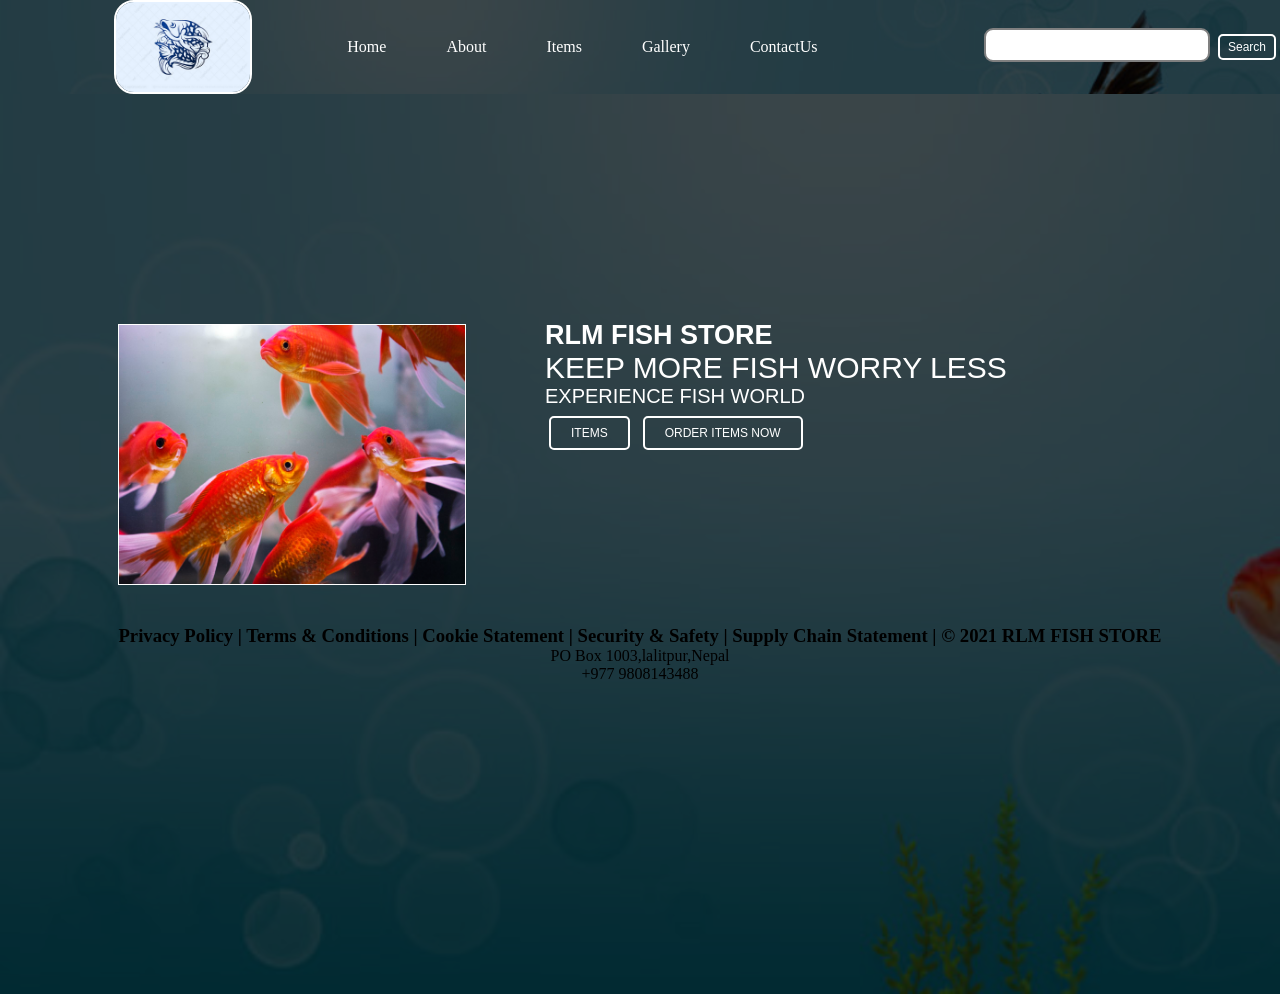
<file: index.html>
<!DOCTYPE html>
<html lang="en">
<head>
    <meta charset="UTF-8">
    <meta name="viewport" content="width=device-width, initial-scale=1.0">
    <link rel="stylesheet" href="css/style.css">
    <title>RLM FISH STORE</title>
</head>
<body>
    <nav class="navbar background">
		<ul class="nav-list">
            <div class="logo"><img src="img/11.png" alt="logo"> </div>
			<li><a href="index.html">Home</a></li>
			<li><a href="about.html">About</a></li>
			<li><a href="items.html">Items</a></li>
			<li><a href="gallery.html">Gallery</a></li>
			<li><a href="contact.html">ContactUs</a></li>
		</ul>
	 
		<div class="rightNav">
			<input type="text" name="search" id="search">
			<button class="btn btn-sm">Search</button>
		</div>
	</nav>

    <section class="background firstSection">
		<div class="box-main">
			<div class="firstHalf">
				<H1>RLM FISH STORE</H1>
				<p class="text-big">KEEP MORE FISH WORRY LESS</p>
				<p class="text-small">EXPERIENCE FISH WORLD</p>
				<div class="buttons">
					<a href="items.html"><button class="btn">ITEMS</button></a>
					<a href="form.html"><button class="btn">ORDER ITEMS NOW</button></a>
				</div>
			
			</div>
		</div>

			<div class="secondHalf">
				<img src="img/10.jpg" alt="travel image">
			</div>
			
<div class="footer">
        <center><h3>Privacy Policy | Terms & Conditions | Cookie Statement | Security & Safety | Supply Chain Statement | © 2021 RLM FISH STORE</h3></center>
       PO Box 1003,lalitpur,Nepal<br>
       +977 9808143488
   </div>
</body>
</html>
</file>
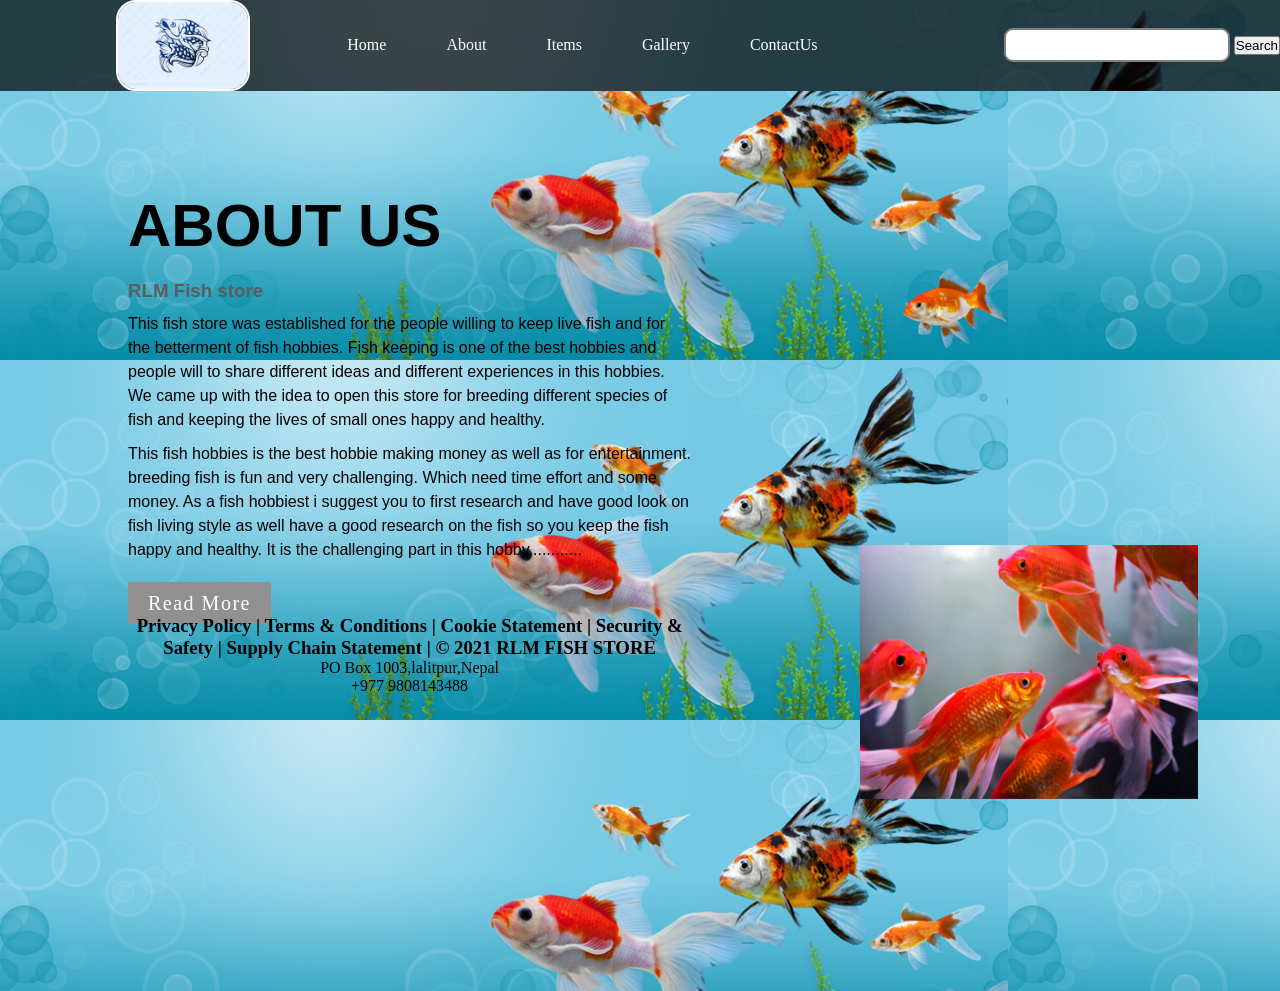
<file: about.html>
<!DOCTYPE html>
<html lang="en">
<head>
    <meta charset="UTF-8">
    <meta name="viewport" content="width=device-width, initial-scale=1.0">
    <link rel="stylesheet" href="css/about.css">
    <title>RLM FISH STORE</title>
</head>
<body>
    <nav class="navbar background">
		<ul class="nav-list">
            <div class="logo"><img src="img/11.png" alt="logo"> </div>
			<li><a href="index.html">Home</a></li>
			<li><a href="about.html">About</a></li>
			<li><a href="items.html">Items</a></li>
			<li><a href="gallery.html">Gallery</a></li>
			<li><a href="contact.html">ContactUs</a></li>
		</ul>
	 
		<div class="rightNav">
			<input type="text" name="search" id="search">
			<button class="btn btn-sm">Search</button>
		</div>
	</nav>
        <div class="section">
            <div class="container">
                <div class="content-section">
                    <div class="title">
                        <h1>About Us</h1>
                    </div>
                    <div class="content">
                        <h3>RLM Fish store</h3>
                        <p>This fish store was established for the people willing to keep live fish and for the betterment
                        of fish hobbies. Fish keeping is one of the best hobbies and people will to share different ideas and different experiences in this hobbies. We came up with the idea to open this store for breeding different species of fish and keeping the lives of small ones happy and healthy. </p>
                        <p>This fish hobbies is the best hobbie making money as well as for entertainment. breeding fish is fun and very challenging. Which need time effort and some money. As a fish hobbiest i suggest you to first research and have good look on fish living style as well have a good research on the fish so you keep the fish happy and healthy. It is the challenging part in this hobby............</p>
                            <div class="button">
                                <a href="Readmore.html">Read More</a>
                            </div>
                    </div>
<div class="footer">
        <center><h3>Privacy Policy | Terms & Conditions | Cookie Statement | Security & Safety | Supply Chain Statement | © 2021 RLM FISH STORE</h3></center>
       PO Box 1003,lalitpur,Nepal<br>
       +977 9808143488
   </div>
            <div class="image-section">
                        <img src="img/10.jpg" alt="">
                    </div>
                    
                    

        

  

</body>
</html>
</file>
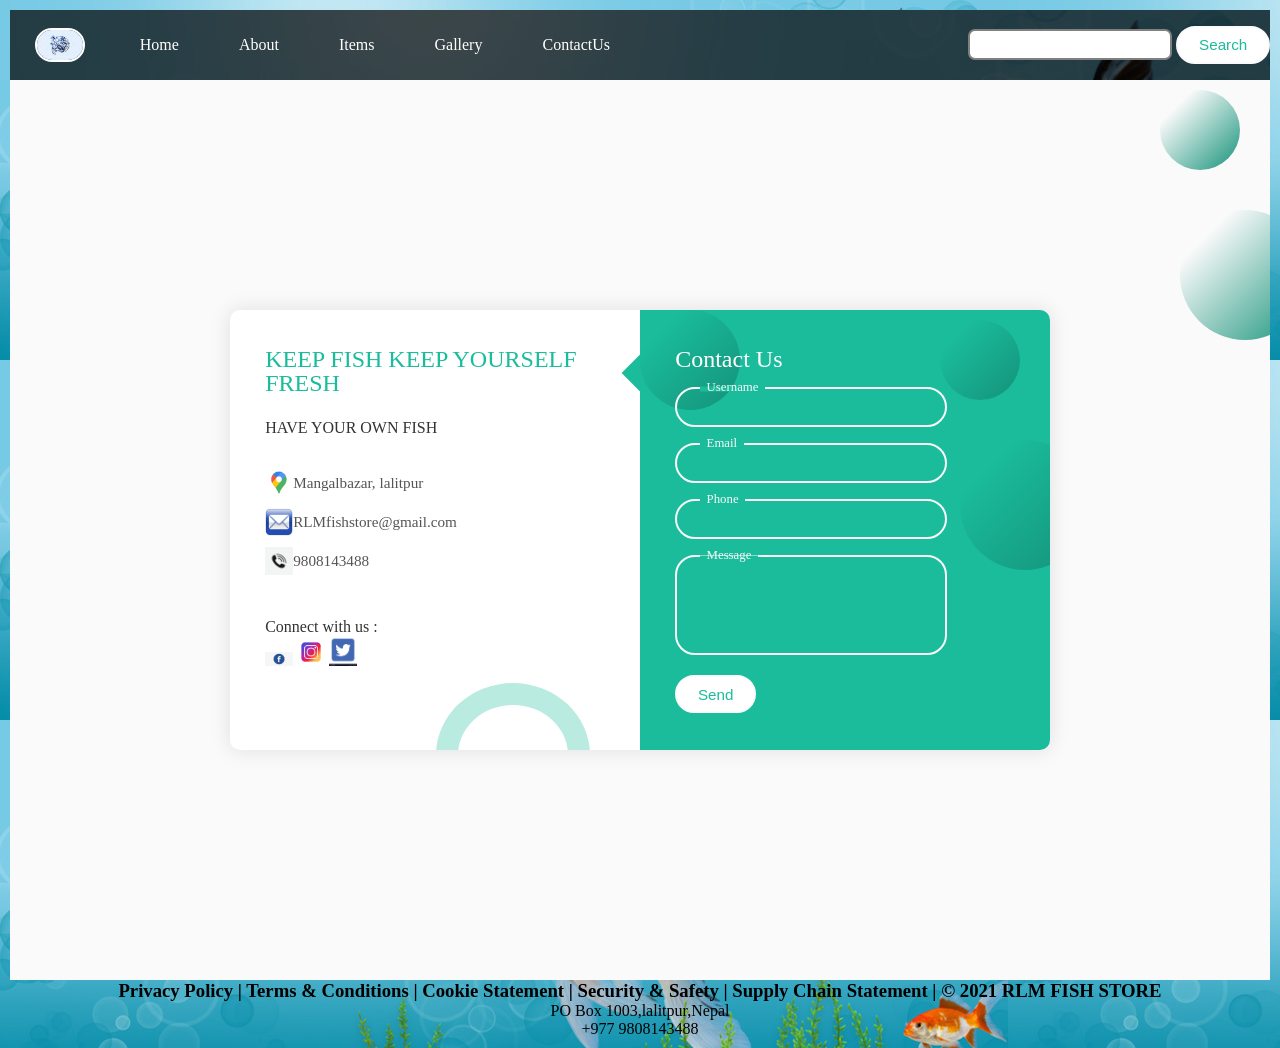
<file: contact.html>
<!DOCTYPE html>
<html lang="en">
<head>
    <meta charset="UTF-8">
    <meta name="viewport" content="width=device-width, initial-scale=1.0">
    <link rel="stylesheet" href="css/contact.css">
    <title>Contact Us</title>
</head>
<body>
    <nav class="navbar background">
		<ul class="nav-list">
            <div class="logo"><img src="img/11.png" alt="logo"> </div>
			<li><a href="index.html">Home</a></li>
			<li><a href="about.html">About</a></li>
			<li><a href="items.html">Items</a></li>
			<li><a href="gallery.html">Gallery</a></li>
			<li><a href="contact.html">ContactUs</a></li>
		</ul>
	 
		<div class="rightNav">
			<input type="text" name="search" id="search">
			<button class="btn btn-sm">Search</button>
		</div>
	</nav>
    
    <body>
    <div class="container">
        <span class="circle one"></span>
        <span class="circle two"></span>

        <div class="form">
            <div class="contact-info">
                <h3 class="title">KEEP FISH KEEP YOURSELF FRESH </h3>
                <p class="text"> HAVE YOUR OWN FISH </p>
                

                <div class="info">
                    <div class="information">
                        <img src="img/location1.jpg" class="icon" alt="">
                        <p>Mangalbazar, lalitpur</p>
                    </div>
                    <div class="information">
                        <img src="img/email1.jpg" class="icon" alt="">
                        <p>RLMfishstore@gmail.com</p>
                    </div>
                    <div class="information">
                        <img src="img/phone1.jpg" class="icon" alt="">
                        <p>9808143488</p>
                    </div>
                </div>
                
                <div class="social-media">
                    <p>Connect with us :</p>
                    <div class="social-icon">

                         <img src="img/facebook1.jpg" class="icon" alt="">
                         <img src="img/instagram1.jpg" class="icon" alt="">
                         <img src="img/twitter1.jpg" class="icon" alt="">
                       
                    </div>
                </div>
            </div>
                
            <div class="contact-form">
                <span class="circle one"></span>
                <span class="circle two"></span>
                <span class="circle three"></span>
                          


                <form action="contact.html">
                    <h3 class="title">Contact Us</h3>
                    <div class="input-container focus">
                      <input type="text" name="name" class="input">
                      <label for="">Username</label>
                      <span>Username</span>
                    </div>
                    
                    <div class="input-container focus">
                        <input type="email" name="email" class="input">
                        <label for="">Email</label>
                        <span>Email</span>
                    </div>

                    <div class="input-container focus">
                        <input type="tel" name="phone" class="input">
                        <label for="">Phone</label>
                        <span>Phone</span>
                    </div>

                    <div class="input-container textarea focus">
                        <textarea name="message" class="input"></textarea>
                        <label for="">Message</label>
                        <span>Message</span>
                    </div>
                    <input type="submit" value="Send" class="btn" />
                </form> 
  
  

            </div>
            
        </div>
    </div>
    

               
    <div class="footer">
        <center><h3>Privacy Policy | Terms & Conditions | Cookie Statement | Security & Safety | Supply Chain Statement | © 2021 RLM FISH STORE</h3></center>
       PO Box 1003,lalitpur,Nepal<br>
       +977 9808143488
   </div>
  
</body>
</html>
</file>
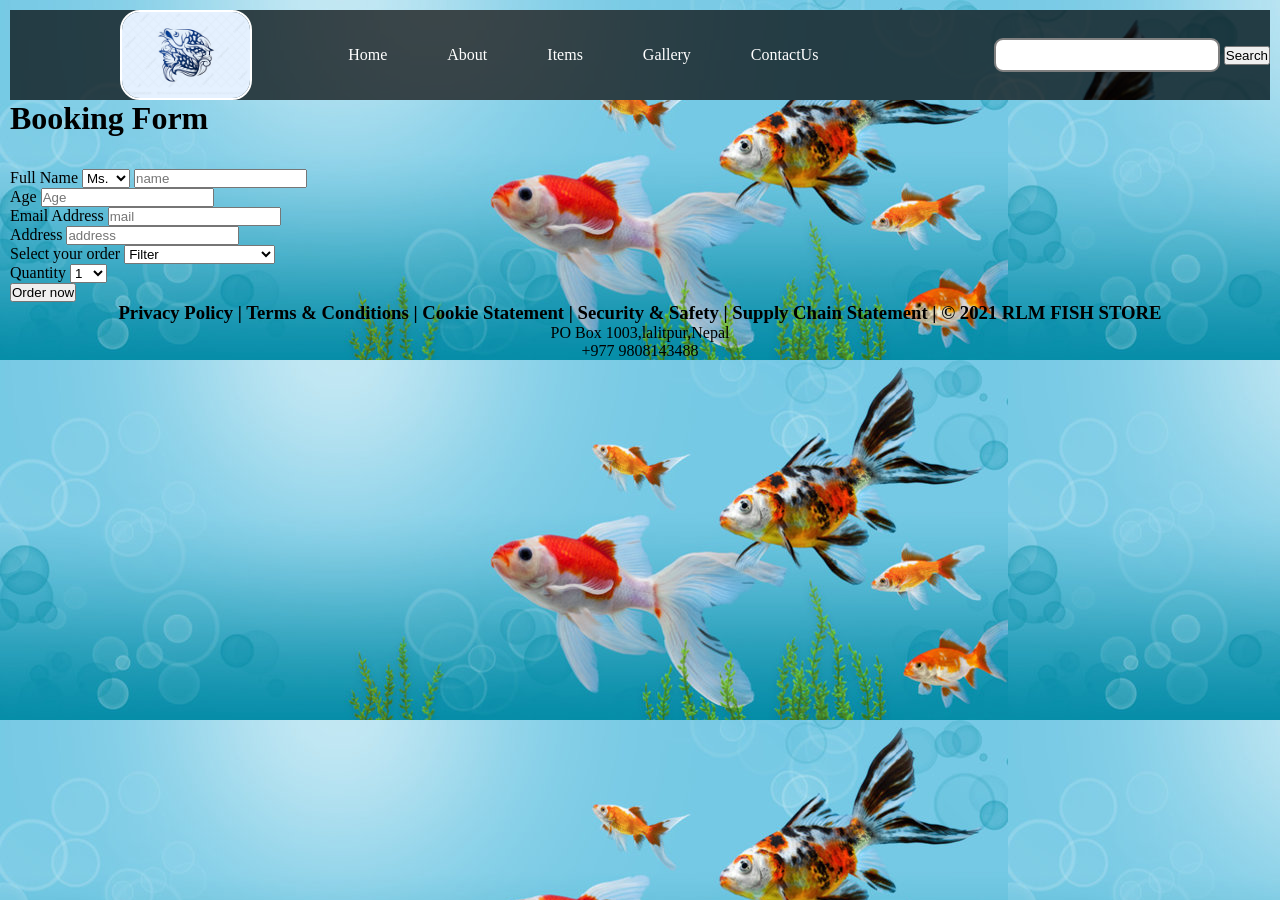
<file: form.html>
<!DOCTYPE html>
<html lang="en">
<head>
    <meta charset="UTF-8">
    <meta name="viewport" content="width=device-width, initial-scale=1.0">
    <link rel="stylesheet" href="css/items.css">
    <title>RLM FISH STORE</title>
</head>
<body>
    <nav class="navbar background">
		<ul class="nav-list">
            <div class="logo"><img src="img/11.png" alt="logo"> </div>
			<li><a href="index.html">Home</a></li>
			<li><a href="about.html">About</a></li>
			<li><a href="items.html">Items</a></li>
			<li><a href="gallery.html">Gallery</a></li>
			<li><a href="contact.html">ContactUs</a></li>
		</ul>
            <div class="rightNav">
			    <input type="text" name="search" id="search">
			    <button class="btn btn-sm">Search</button>
		    </div>
	</nav>

	<h1>Booking Form</h1>

			   <div>
				<square>   	   
				   <div class="form", style="margin-top: 2em; text-align: left;">
					   <label for="customer details">Full Name</label>
						   <select name="customersaluration" class="customer-select" id="customerSalutation">
							   <option value="Ms.">Ms.</option>
							   <option value="Mrs.	">Mrs.</option>
							   <option value="Mr">Mr.</option>
						   </select>
					   <input name="name" class="form-control" placeholder="name" step="any" type="gender" id="customerdetail"/>
					   <div>
						   <label>Age</label> 
						   <input name="Age" class="form-control" placeholder="Age" step="any" type="age" id="customerdetail"/>
					   </div>
					   <div>
						   <label>Email Address</label> 
						   <input name="email" class="form-control" placeholder="mail" step="any" type="address" id="customerdetail"/>
					   </div>
					   <div>
						   <label>Address</label> 
						   <input name="address" class="form-control" placeholder="address" step="any" type="address" id="customerdetail"/>
					   </div>
				   
	   
   
   <div>
   <div>
   
		   <label class="sb-destination-label-sr">
		   <span class="bui-u-sr-only">Select your order</span>
		   </label>
   <select>
	   </div>
		   
	   </div>
		   <option>
			   <li>Filter</li>
		   </option>
		   <option>
			   
				   <li>
				   Harley quin rasbora
				   </li>
		   </option>
		   <option>
			   <li>Neon tetra</li>
		   </option>
		   <option>
				   <li >
				   	Guppy
				   </li>
		   </option>
		   <option>
				   <li >
				   	Flowerhorn
				   </li>
		   </option>	
		   <option>
				   <li >
				   	Greenterror
				   </li>
		   </option>
		   <option>
				   <li >
				   	Pencil fish
				   </li>
		   </option>
		   <option>
				   <li >
				   	Goldfish
				   </li>
		   </option>
		   <option>
				   <li >
				   	Sponge filter
				   </li>
		   </option>
		   <option>
				   <li >
				   	Hang on back filter
				   </li>
		   </option>
		   <option>
				   <li >
				   	Plants
				   </li>
		   </option>
		   <option>
				   <li >
				   	Driftwood
				   </li>
		   </option>
		   <option>
				   <li >
				   	Dumbo mosaic guppy
				   </li>
		   </option>
		   <option>
				   <li >
				   	Artificial plants
				   </li>
		   </option>
   
	   </div>
	   </div>
   
		   </select>					
 
   
	   </div>
	   <label>
	   
	   <span class="xp__product__count">
		   
	   
	   </label>
	   <div>
		   <span>Quantity
			   <select>
				   <option>
						   <li>1</li>
				   </option>
				   <option>
						   <li>2</li>
				   </option>
				   <option>
						   <li>3</li>
				   </option>
				   <option>
						   <li>4</li>
				   </option>
				   <option>
						   <li>5</li>
				   </option>
				   <option>
				   	<li>7</li>
				   </option>
				   <option>
				   	<li>8</li>
				   </option>
				   <option>
				   	<li>9</li>
				   </option>
				   <option>
				   	<li>10</li>
				   </option>
				   <option>
				   	<li>11</li>
				   </option>
				   <option>
				   	<li>12</li>
				   </option>
			   </select>
			</span>
			<div>
				<a href="thankyou.html"><button class="btn">Order now</button></a>
			   </div>
		   </span>
		</div>	         
										  
   
   </square>
	   <div class="footer">
        <center><h3>Privacy Policy | Terms & Conditions | Cookie Statement | Security & Safety | Supply Chain Statement | © 2021 RLM FISH STORE</h3></center>
       PO Box 1003,lalitpur,Nepal<br>
       +977 9808143488
   </div>


</body>
</html>
</file>
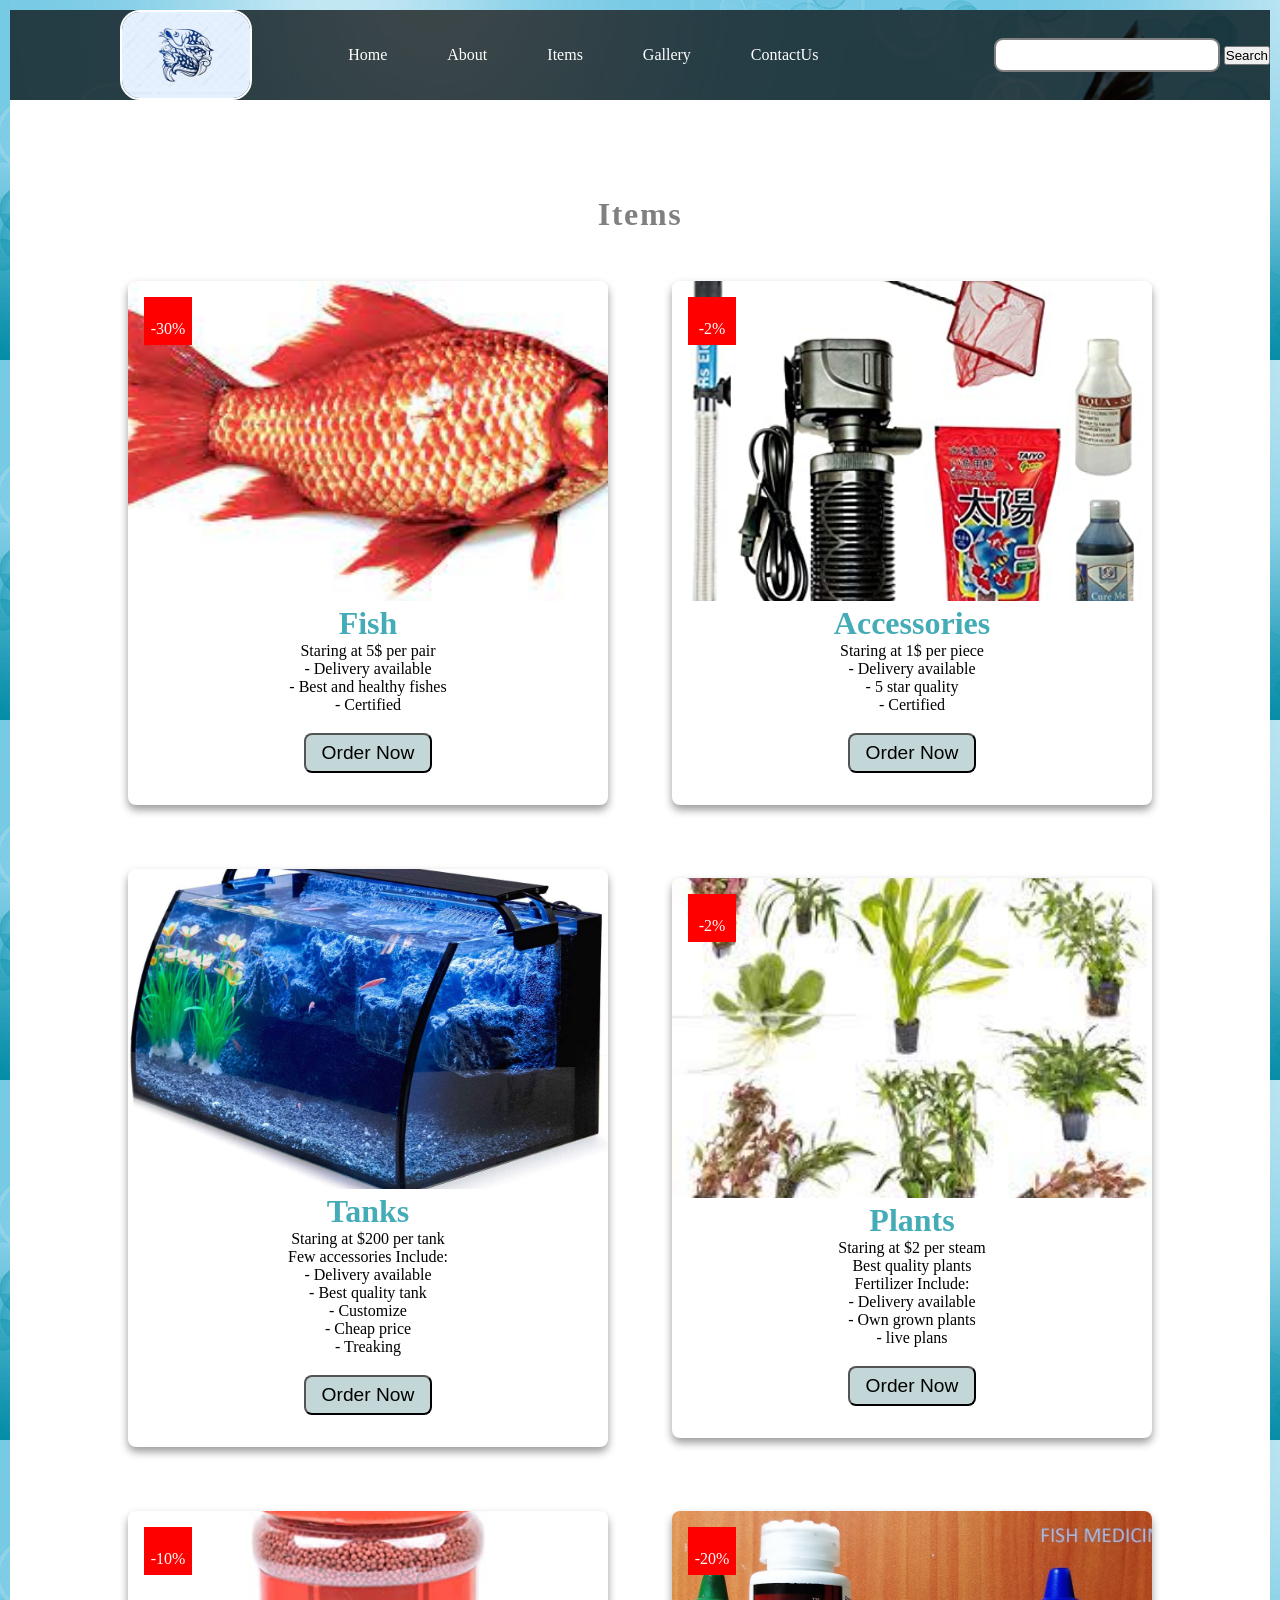
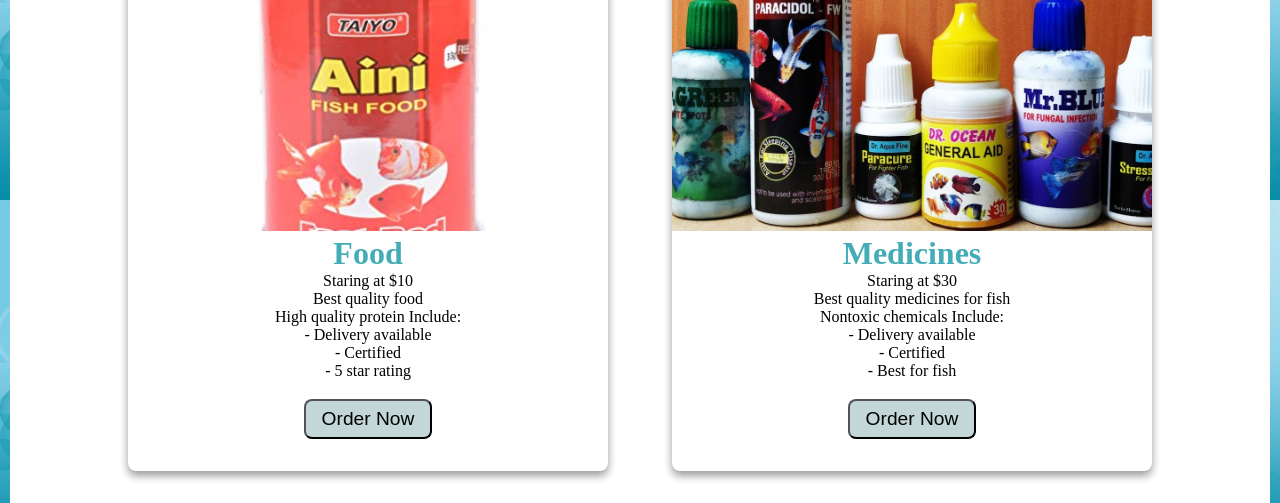
<file: items.html>
<!DOCTYPE html>
<html lang="en">
<head>
    <meta charset="UTF-8">
    <meta name="viewport" content="width=device-width, initial-scale=1.0">
    <link rel="stylesheet" href="css/items.css">
    <title>Items</title>
</head>
<body>
    <nav class="navbar background">
		<ul class="nav-list">
            <div class="logo"><img src="img/11.png" alt="logo"> </div>
			<li><a href="index.html">Home</a></li>
			<li><a href="about.html">About</a></li>
			<li><a href="items.html">Items</a></li>
			<li><a href="gallery.html">Gallery</a></li>
			<li><a href="contact.html">ContactUs</a></li>
		</ul>
	 
		<div class="rightNav">
			<input type="text" name="search" id="search">
			<button class="btn btn-sm">Search</button>
		</div>
	</nav>
    <section class="Items" id="Items">

        <h1 class="heading">Items</h1>
        <div class="card-container">
        
            
        <div class="card">
            <img src="img/fish.jpg" alt="">
            <div class="content">
                <h3 class="title">Fish</h3>
                <span class="discount">-30%</span>
                <p>Staring at 5$ per pair </p>
                <p>- Delivery available</p>
                <p>- Best and healthy fishes</p>
                <p>- Certified</p>
                <a href="form.html"><button class="btn">Order Now</button></a>
            </div>
            
        </div>

        <div class="card">
            <img src="img/accessories.jpg" alt="">
            <div class="content">
                <h3 class="title">Accessories</h3>
                <span class="discount">-2%</span>
                <p>Staring at 1$ per piece</p>
                <p>- Delivery available</p>
                <p>- 5 star quality</p>
                <p>- Certified</p>
                <a href="form.html"><button class="btn">Order Now</button></a>
            </div>
        </div>

        <div class="card">
            <img src="img/tanks.jpg" alt="">
            <div class="content">
                <h3 class="title">Tanks</h3>
                <p>Staring at $200 per tank </p>
                <p>  Few accessories Include:</p>
                <p>- Delivery available</p>
                <p>- Best quality tank</p>
                <p>- Customize</p>
                <p>- Cheap price</p>
                <p>- Treaking</p>
                <a href="form.html"><button class="btn">Order Now</button></a>
            </div>
        </div>

        <div class="card">
            <img src="img/plants.jpg" alt="">
            <div class="content">
                <h3 class="title">Plants</h3>
                <span class="discount">-2%</span>
                <p>Staring at $2 per steam</p>
                <p>Best quality plants</p>
                <p> Fertilizer Include:</p>
                <p>- Delivery available</p>
                <p>- Own grown plants</p>
                <p>- live plans</p>
                <a href="form.html"><button class="btn">Order Now</button></a>
            </div>
        </div>

        <div class="card">
            <img src="img/food.jpg" alt="">
            <div class="content">
                <h3 class="title">Food</h3>
                <span class="discount">-10%</span>
                <p>Staring at $10</p>
                <p>Best quality food</p>
                <p> High quality protein Include:</p>
                <p>- Delivery available</p>
                <p>- Certified</p>
                <p>- 5 star rating</p>
                <a href="form.html"><button class="btn">Order Now</button></a>
            </div>
        </div>

        <div class="card">
            <img src="img/medicines.jpg" alt="">
            <div class="content">
                <h3 class="title">Medicines</h3>
                <span class="discount">-20%</span>
                <p>Staring at $30</p>
                <p>Best quality medicines for fish</p>
                <p> Nontoxic chemicals Include:</p>
                <p>- Delivery available</p>
                <p>- Certified</p>
                <p>- Best for fish</p>
                <a href="form.html"><button class="btn">Order Now</button></a>
            </div>
        </div>

</div>
</section>

    

</body>

</html>
</file>
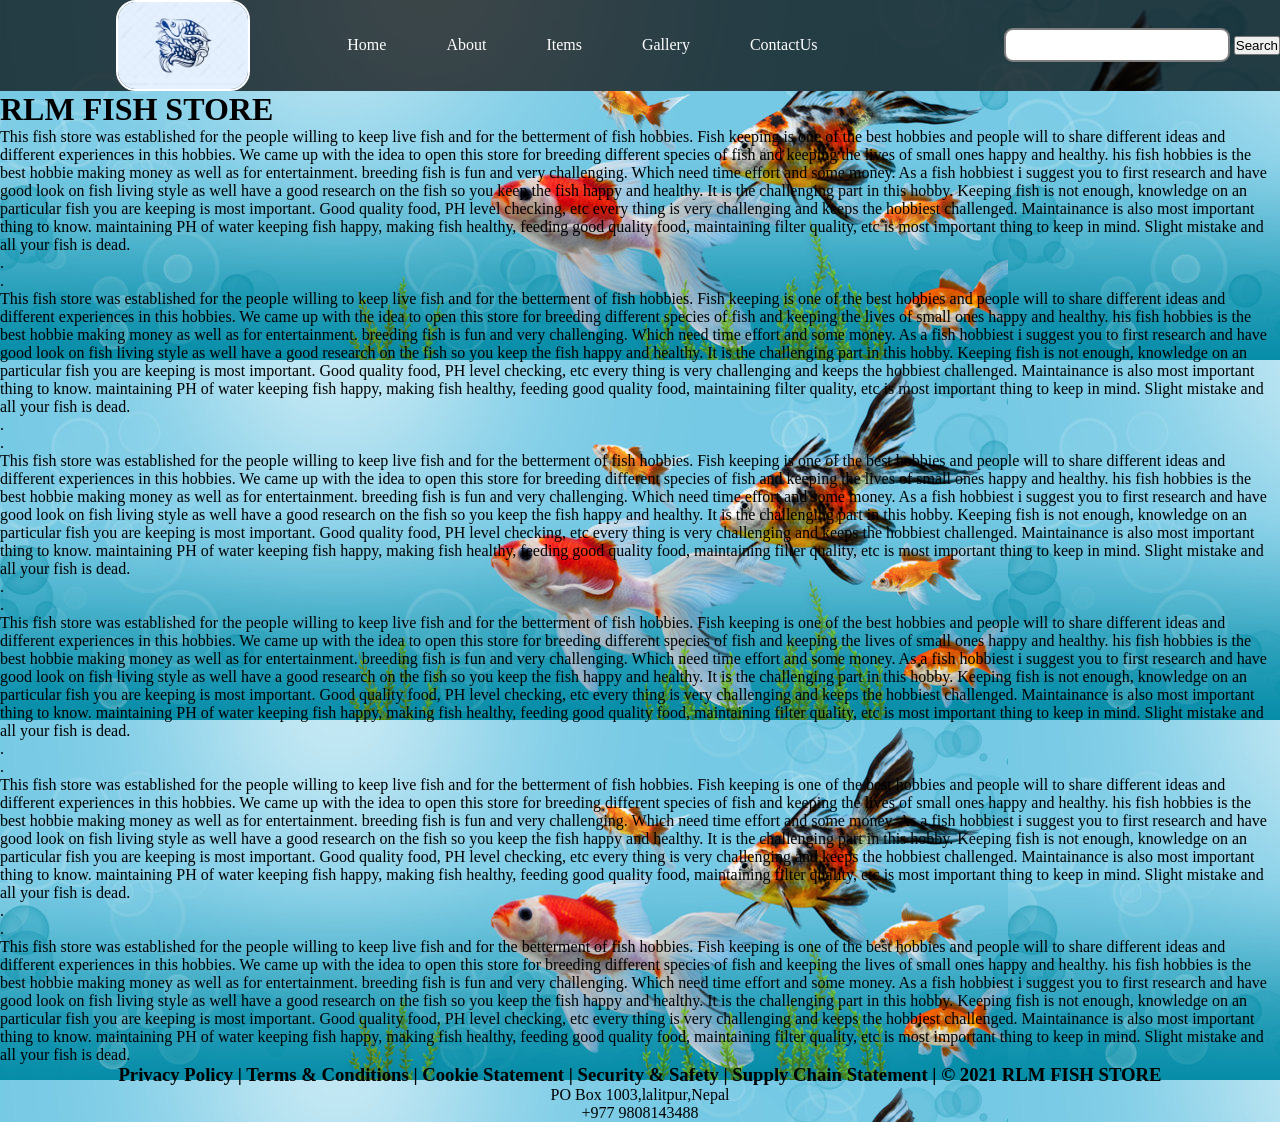
<file: Readmore.html>
<!DOCTYPE html>
<html lang="en">
<head>
    <meta charset="UTF-8">
    <meta name="viewport" content="width=device-width, initial-scale=1.0">
    <link rel="stylesheet" href="css/about.css">
    <title>RLM FISH STORE</title>
</head>
<body>
    <nav class="navbar background">
		<ul class="nav-list">
            <div class="logo"><img src="img/11.png" alt="logo"> </div>
			<li><a href="index.html">Home</a></li>
			<li><a href="about.html">About</a></li>
			<li><a href="items.html">Items</a></li>
			<li><a href="gallery.html">Gallery</a></li>
			<li><a href="contact.html">ContactUs</a></li>
		</ul>
	 
		<div class="rightNav">
			<input type="text" name="search" id="search">
			<button class="btn btn-sm">Search</button>
		</div>
	</nav>
	<h1>RLM FISH STORE</h1>
	
	<p>This fish store was established for the people willing to keep live fish and for the betterment
                        of fish hobbies. Fish keeping is one of the best hobbies and people will to share different ideas and different experiences in this hobbies. We came up with the idea to open this store for breeding different species of fish and keeping the lives of small ones happy and healthy. his fish hobbies is the best hobbie making money as well as for entertainment. breeding fish is fun and very challenging. Which need time effort and some money. As a fish hobbiest i suggest you to first research and have good look on fish living style as well have a good research on the fish so you keep the fish happy and healthy. It is the challenging part in this hobby. Keeping fish is not enough, knowledge on an particular fish you are keeping is most important. Good quality food, PH level checking, etc every thing is very challenging and keeps the hobbiest challenged. 
         Maintainance is also most important thing to know. maintaining PH of water keeping fish happy, making fish healthy, feeding good quality food, maintaining filter quality, etc is most important thing to keep in mind. Slight mistake and all your fish is dead.</p>
         <p>.</p>
         <p>.</p>
         <p>This fish store was established for the people willing to keep live fish and for the betterment
                        of fish hobbies. Fish keeping is one of the best hobbies and people will to share different ideas and different experiences in this hobbies. We came up with the idea to open this store for breeding different species of fish and keeping the lives of small ones happy and healthy. his fish hobbies is the best hobbie making money as well as for entertainment. breeding fish is fun and very challenging. Which need time effort and some money. As a fish hobbiest i suggest you to first research and have good look on fish living style as well have a good research on the fish so you keep the fish happy and healthy. It is the challenging part in this hobby. Keeping fish is not enough, knowledge on an particular fish you are keeping is most important. Good quality food, PH level checking, etc every thing is very challenging and keeps the hobbiest challenged. 
         Maintainance is also most important thing to know. maintaining PH of water keeping fish happy, making fish healthy, feeding good quality food, maintaining filter quality, etc is most important thing to keep in mind. Slight mistake and all your fish is dead.</p>
         <p>.</p>
         <p>.</p>
         <p>This fish store was established for the people willing to keep live fish and for the betterment
                        of fish hobbies. Fish keeping is one of the best hobbies and people will to share different ideas and different experiences in this hobbies. We came up with the idea to open this store for breeding different species of fish and keeping the lives of small ones happy and healthy. his fish hobbies is the best hobbie making money as well as for entertainment. breeding fish is fun and very challenging. Which need time effort and some money. As a fish hobbiest i suggest you to first research and have good look on fish living style as well have a good research on the fish so you keep the fish happy and healthy. It is the challenging part in this hobby. Keeping fish is not enough, knowledge on an particular fish you are keeping is most important. Good quality food, PH level checking, etc every thing is very challenging and keeps the hobbiest challenged. 
         Maintainance is also most important thing to know. maintaining PH of water keeping fish happy, making fish healthy, feeding good quality food, maintaining filter quality, etc is most important thing to keep in mind. Slight mistake and all your fish is dead.</p>
         <p>.</p>
         <p>.</p>
         <p>This fish store was established for the people willing to keep live fish and for the betterment
                        of fish hobbies. Fish keeping is one of the best hobbies and people will to share different ideas and different experiences in this hobbies. We came up with the idea to open this store for breeding different species of fish and keeping the lives of small ones happy and healthy. his fish hobbies is the best hobbie making money as well as for entertainment. breeding fish is fun and very challenging. Which need time effort and some money. As a fish hobbiest i suggest you to first research and have good look on fish living style as well have a good research on the fish so you keep the fish happy and healthy. It is the challenging part in this hobby. Keeping fish is not enough, knowledge on an particular fish you are keeping is most important. Good quality food, PH level checking, etc every thing is very challenging and keeps the hobbiest challenged. 
         Maintainance is also most important thing to know. maintaining PH of water keeping fish happy, making fish healthy, feeding good quality food, maintaining filter quality, etc is most important thing to keep in mind. Slight mistake and all your fish is dead.</p>
         <p>.</p>
         <p>.</p>
         <p>This fish store was established for the people willing to keep live fish and for the betterment
                        of fish hobbies. Fish keeping is one of the best hobbies and people will to share different ideas and different experiences in this hobbies. We came up with the idea to open this store for breeding different species of fish and keeping the lives of small ones happy and healthy. his fish hobbies is the best hobbie making money as well as for entertainment. breeding fish is fun and very challenging. Which need time effort and some money. As a fish hobbiest i suggest you to first research and have good look on fish living style as well have a good research on the fish so you keep the fish happy and healthy. It is the challenging part in this hobby. Keeping fish is not enough, knowledge on an particular fish you are keeping is most important. Good quality food, PH level checking, etc every thing is very challenging and keeps the hobbiest challenged. 
         Maintainance is also most important thing to know. maintaining PH of water keeping fish happy, making fish healthy, feeding good quality food, maintaining filter quality, etc is most important thing to keep in mind. Slight mistake and all your fish is dead.</p>
         <p>.</p>
         <p>.</p>
         <p>This fish store was established for the people willing to keep live fish and for the betterment
                        of fish hobbies. Fish keeping is one of the best hobbies and people will to share different ideas and different experiences in this hobbies. We came up with the idea to open this store for breeding different species of fish and keeping the lives of small ones happy and healthy. his fish hobbies is the best hobbie making money as well as for entertainment. breeding fish is fun and very challenging. Which need time effort and some money. As a fish hobbiest i suggest you to first research and have good look on fish living style as well have a good research on the fish so you keep the fish happy and healthy. It is the challenging part in this hobby. Keeping fish is not enough, knowledge on an particular fish you are keeping is most important. Good quality food, PH level checking, etc every thing is very challenging and keeps the hobbiest challenged. 
         Maintainance is also most important thing to know. maintaining PH of water keeping fish happy, making fish healthy, feeding good quality food, maintaining filter quality, etc is most important thing to keep in mind. Slight mistake and all your fish is dead.</p>

         <div class="footer">
        <center><h3>Privacy Policy | Terms & Conditions | Cookie Statement | Security & Safety | Supply Chain Statement | © 2021 RLM FISH STORE</h3></center>
       PO Box 1003,lalitpur,Nepal<br>
       +977 9808143488
   </div>
             </body>
    </html>
</file>
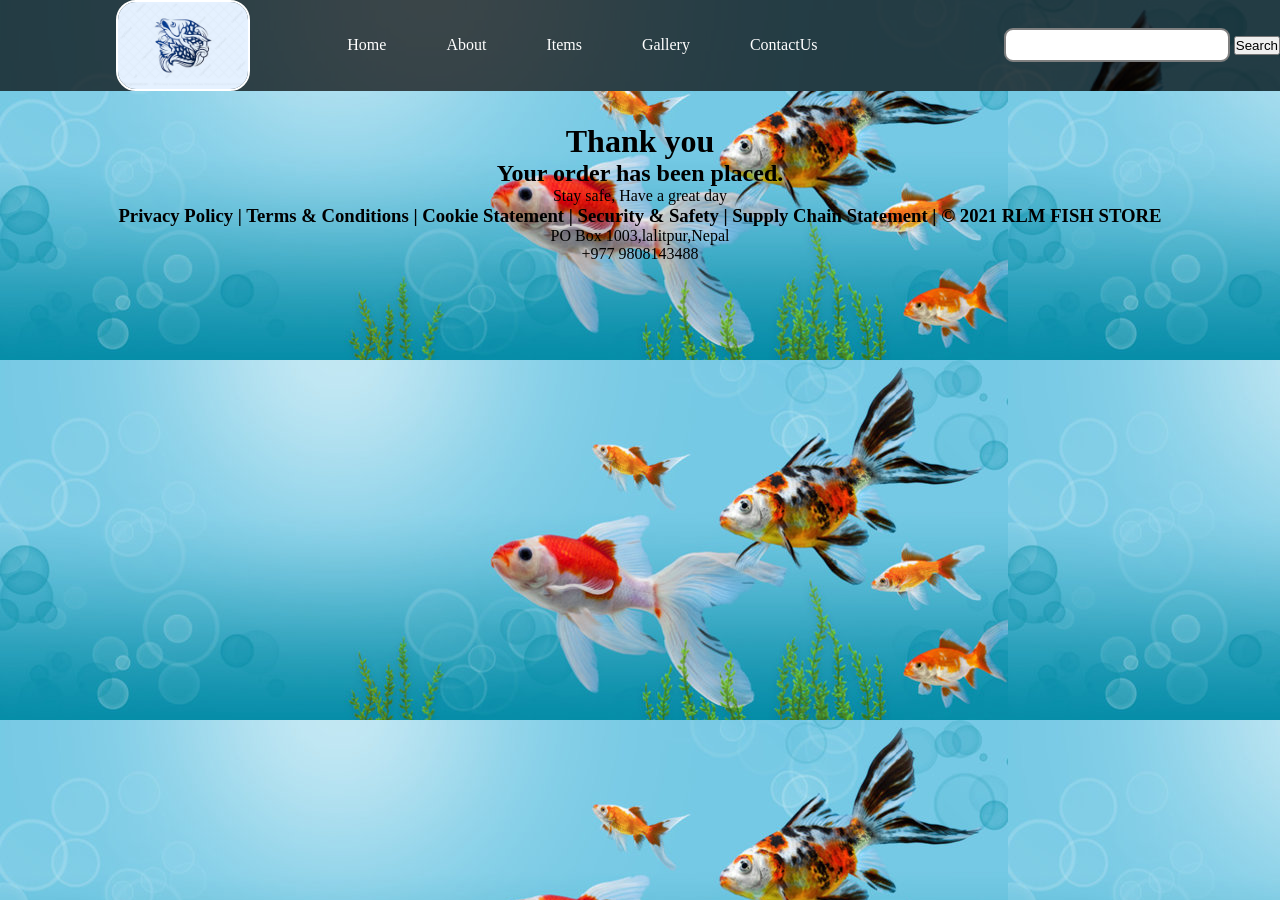
<file: thankyou.html>
<!DOCTYPE html>
<html lang="en">
<head>
    <meta charset="UTF-8">
    <meta name="viewport" content="width=device-width, initial-scale=1.0">
    <link rel="stylesheet" href="css/about.css">
    <title>RLM FISH STORE</title>
</head>
<body>
    <nav class="navbar background">
		<ul class="nav-list">
            <div class="logo"><img src="img/11.png" alt="logo"> </div>
			<li><a href="index.html">Home</a></li>
			<li><a href="about.html">About</a></li>
			<li><a href="items.html">Items</a></li>
			<li><a href="gallery.html">Gallery</a></li>
			<li><a href="contact.html">ContactUs</a></li>
		</ul>
	 
		<div class="rightNav">
			<input type="text" name="search" id="search">
			<button class="btn btn-sm">Search</button>
		</div>
	</nav>
	<div class="thankyou", style="margin-top: 2em; text-align: center;">

	<div>

		<h1>Thank you</h1>
		<h2>Your order has been placed.</h2>
		<p>Stay safe, Have a great day</p>
	</div>
	<div class="footer">
        <center><h3>Privacy Policy | Terms & Conditions | Cookie Statement | Security & Safety | Supply Chain Statement | © 2021 RLM FISH STORE</h3></center>
       PO Box 1003,lalitpur,Nepal<br>
       +977 9808143488
   </div>
</body>
</html>
</file>
<file: css/style.css>
*{
    margin: 0;
    padding: 0;

}
.logo{
    width: 30%;
    display: flex;
    justify-content: center;
    align-items: center;
}
.logo img{
    width: 50%;
    border: 2px solid white;
    border-radius: 20px;
    
}
    
.navbar{
    display: flex;
    align-items: center;
    justify-content: center;
    position: sticky;
    top: 0;
    cursor: pointer;

}

.nav-list{
    width: 70%;
    display: flex;
    justify-content: center;
    align-items: center;
    
}

.nav-list li{
    list-style: none;
    padding: 26px 30px;

}

.nav-list li a{
    text-decoration: none;
    color:white;

}

.nav-list li a:hover{
    color: grey;
}

.rightNav{ 
    width: 30%;
    text-align: right;
    
}

#search{
    padding: 5px;
    font-size: 17px;
    border: 2px solid grey;
    border-radius: 9px;
}

.background{
    background: rgba(0, 0, 0, 0.7) url("../img/12.jpg");
    background-size: cover;
    background-blend-mode: darken;
}

.firstSection{
    height: 100vh;
}

.box-main{
    display:flex;
    justify-content: center;
    align-items: center;
    color: white;
    font-family: Verdana, Geneva, Tahoma, sans-serif;
    max-width: 50%;
    margin: auto;
    height: 30%;

}

.firstHalf{
    width: 75%;
    font-size: 15px;
    display: flex;
    flex-direction: column;
    justify-content: center;
    position: relative;
    top: 160px;
    left: 145px;
   
   font-size: large;
   
}
.secondHalf{
    width: 30%;

}

.secondHalf img{
    width: 90%;
    border: 1px solid white;
    display: block;
    margin: auto;
    position: relative;
    left: 100px;
    bottom: 40px;
    
}

.text-big{
    font-size: 30px;
    
}

.text-small{
    font-size: 20px;
}


.btn{
    background: none;
    padding: 8px 20px;
    margin: 8px 4px;
    border: 2px solid white;
    border-radius: 5px;
    font-size: 12px;
    color: white;
    cursor: pointer;
}

.btn-sm{
    padding: 4px 8px;
    vertical-align: middle;
}
.footer {
    padding-top: 0px;
    text-align: center;
}
</file>
<file: css/about.css>
*{
    margin: 0;
    padding: 0;

}
.logo{
    width: 30%;
    display: flex;
    justify-content: center;
    align-items: center;
}
.logo img{
    width: 50%;
    border: 2px solid white;
    border-radius: 20px;
    
}
    
.navbar{
    display: flex;
    align-items: center;
    justify-content: center;
    position: sticky;
    top: 0;
    cursor: pointer;

}

.nav-list{
    width: 70%;
    display: flex;
    justify-content: center;
    align-items: center;
    
}

.nav-list li{
    list-style: none;
    padding: 26px 30px;

}

.nav-list li a{
    text-decoration: none;
    color:white;

}

.nav-list li a:hover{
    color: grey;
}

.rightNav{ 
    width: 30%;
    text-align: right;
    
}

#search{
    padding: 5px;
    font-size: 17px;
    border: 2px solid grey;
    border-radius: 9px;
}

.background{
    background: rgba(0, 0, 0, 0.7) url("../img/12.jpg");
    background-size: cover;
    background-blend-mode: darken;
}
*{
    margin: 0;
    padding: 0;
    box-sizing: border-box;
    
}
body{
    background: rgba(0,0,0,0.7) url("../img/12.jpg");
   
}
.section{
    width: 100%;
    min-height: 100vh;
}
.container{
    width: 80%;
    display: block;
    margin: auto;
    padding-top: 100px;
}
.content-section{
    float: left;
    width: 55%;
    
}
.image-section{
    float: right;
    width: 60%;
}
.image-section img{
    width: 100%;
    height: auto;
    position: relative;
    left: 150%;
    bottom: 150px;
}
.content-section .title{
    text-transform: uppercase;
    font-size: 30px;
    font-family: sans-serif;
}
.content-section .content h3{
    margin-top: 20px;
    color: #5d5d5d;
    font-family: sans-serif;
}
.content-section .content p{
    margin-top: 10px;
    font-family: sans-serif;
    font-size: 16px;
    line-height: 1.5;
}
.content-section .content .button{
    margin-top: 30px;
}
.content-section .content .button a{
    background-color: #918f8f;
    padding: 10px 20px;
    text-decoration: none;
    color: #fff;
    font-size: 20px;
    letter-spacing: 1.5px;
}
.content-section .content .button a:hover{
    background-color: #b8a5a5;
    color: #fff;
}
.footer {
    padding-top: 0px;
    text-align: center;
}
</file>
<file: css/contact.css>
*{
    margin: 0;
    padding: 0;

}
.logo{
    width: 30%;
    display: flex;
    justify-content: center;
    align-items: center;
}
.logo img{
    width: 50%;
    border: 2px solid white;
    border-radius: 20px;
    
}
    
.navbar{
    display: flex;
    align-items: center;
    justify-content: center;
    position: sticky;
    z-index: 1;
    top: 0;
    cursor: pointer;

}

.nav-list{
    width: 50%;
    display: flex;
    justify-content: center;
    align-items: center;
    
}

.nav-list li{
    list-style: none;
    padding: 26px 30px;

}

.nav-list li a{
    text-decoration: none;
    color:white;

}

.nav-list li a:hover{
    color: grey;
}

.rightNav{ 
    width: 50%;
    text-align: right;
    
}

#search{
    padding: 5px;
    font-size: 15px;
    border: 2px solid grey;
    border-radius: 7px;
}

.background{
    background: rgba(0, 0, 0, 0.7) url("../img/12.jpg");
    background-size: cover;
    background-blend-mode: darken;
}


.container{
    position: relative;
    width: 100%;
    min-height: 100vh;
    padding: 1rem;
    background-color: #fafafa;
    overflow: hidden;
    display: flex;
    align-items: center;
    justify-content: center;
}

.form{
    width: 100%;
    max-width: 820px;
    background-color: #fff;
    border-radius: 10px;
    box-shadow: 0 0 20px 1px rgba(0, 0, 0, 0.1);
    z-index: 1000;
    overflow: hidden;
    display: grid;
    grid-template-columns: repeat(2, 1fr);
}

.contact-form{
    background-color: #1abc9c;
    position: relative;
}

.circle{
    width: 100px;
    height: 100px;
    border-radius: 50%;
    background: linear-gradient(135deg, transparent 20%, #149279);
    position: absolute;
}

.circle.one{
    width: 130px;
    height: 130px;
    top: 130px;
    right: -40px;
}

.circle.two{
    width: 80px;
    height: 80px;
    top: 10px;
    right: 30px;
}

.contact-form::before{
    content: "";
    position: absolute;
    width: 26px;
    height: 26px;
    background-color: #1abc9c;
    transform:rotate(45deg);
    top: 50px;
    left: -13px;
}

form{
    padding: 2.3rem 2.2rem;
    z-index: 10;
    overflow: hidden;
    position: relative;
}

.title{
    color: #fff;
    font-weight: 500;
    font-size: 1.5rem;
    line-height: 1;
    margin-bottom: 0.7rem;
}

.input-container{
    position: relative;
    margin: 1rem 0;
}


.input{
    width: 80%;
    outline: none;
    border: 2px solid #fafafa;
    background: none;
    padding: 0.6rem 1.2rem;
    color: #fff;
    font-weight: 500;
    font-size: 0.95rem;
    letter-spacing: 0.5px;
    border-radius: 25px;
    transition: 0.3s;
}

textarea.input{
    padding: 0.8rem 1.2rem;
    min-height: 100px;
    border-radius: 20px;
    resize: none;
    overflow-y: auto;
}

.input-container label{
    position: absolute;
    top: 50%;
    left: 15px;
    transform: translateY(-50%);
    padding: 0 0.4rem;
    color: #fafafa;
    font-size: 0.9rem;
    font-weight: 400;
    pointer-events: none;
    z-index: 1000;
    transition: 0.5s;
}

.input-container.textarea label{
    top: 1rem;
    transform: translateY(0);
}

.btn{
    padding: 00.6rem 1.3rem;
    background-color: #fff;
    border: 2px solid #fafafa;
    font-size: 0.95rem;
    color: #1abc9c;
    line-height: 1;
    border-radius: 25px;
    outline: none;
    cursor: pointer;
    transition: 0.3s;
    margin: 0;
}

.btn:hover{
    background-color: transparent;
    color: #fff;
}


.input-container span{
    position: absolute;
    top: 0;
    left: 25px;
    transform: translateY(-50%);
    font-size: 0.8rem;
    padding: 0 0.4rem;
    color: transparent;
    pointer-events: none;
    z-index: 500;
}

.input-container span:before,
.input-container span:after{
    content:"";
    position: absolute;
    width: 10%;
    opacity: 0;
    transition: 0.3s;
    height: 5px;
    background-color:#1abc9c;
    top: 50%;
    transform: translateY(-50);
}

.input-container span:before{
    left: 50%;
}

.input-container span:after{
    right: 50%;
}

.input-container.focus label{
    top: 0;
    transform: translateY(-50%);
    left: 25px;
    font-size: 00.8rem;
}

.input-container.focus span:before,
.input-container.focus span:after{
    width: 50%;
    opacity: 1;
}

.icon{
    width: 28px;

}

.contact-info{
    padding: 2.3rem 2.2rem;
    position: relative;
}

.contact-info .title{
    color: #1abc9c;
}

.text{
    color: #333;
    margin: 1.5rem 0 2rem 0;
}

.information{
    display: flex;
    color: #555;
    margin: 0.7rem 0;
    align-items: center;
    font-size: 00.95rem;
}

icon{
    width: 28px;
    margin-right: 0.7rem;
}
.social-media{
    padding: 2rem 0 0 0;
}

.social-media p{
    color: #333;
}

.contact-info:before{
    content: "";
    position: absolute;
    width: 110px;
    height: 100px;
    border: 22px solid #1abc9c;
    border-radius: 50%;
    bottom: -77px;
    right: 50px;
    opacity: 0.3;
}

.big-circle{
    position: absolute;
    width: 500px;
    height: 500px;
    border-radius: 50%;
    background: linear-gradient(to bottom, #1cd4af, #159b80);
    bottom: 50%;
    right: 50%;
    transform: translate(-40%, 38%);
}

.big-circle::after{
    content: "";
    position: absolute;
    width: 360px;
    height: 360px;
    background-color: #fafafa;
    border-radius: 50%;
    top: calc(50% - 180px);
    left: calc(50% - 180px);
}
*{
    margin: 0;
    padding: 0;
    box-sizing: border-box;
    
}
body{
    background: rgba(0,0,0,0.7) url("../img/12.jpg");
    padding: 10px;
}
.footer {
    padding-top: 0px;
    text-align: center;
}
</file>
<file: css/items.css>
*{
    margin: 0;
    padding: 0;

}
.logo{
    width: 30%;
    display: flex;
    justify-content: center;
    align-items: center;
}
.logo img{
    width: 50%;
    border: 2px solid white;
    border-radius: 20px;
    
}
    
.navbar{
    display: flex;
    align-items: center;
    justify-content: center;
    position: sticky;
    z-index: 1;
    top: 0;
    cursor: pointer;

}

.nav-list{
    width: 70%;
    display: flex;
    justify-content: center;
    align-items: center;
    
}

.nav-list li{
    list-style: none;
    padding: 26px 30px;

}

.nav-list li a{
    text-decoration: none;
    color:white;

}

.nav-list li a:hover{
    color: grey;
}

.rightNav{ 
    width: 30%;
    text-align: right;
    
}

#search{
    padding: 5px;
    font-size: 17px;
    border: 2px solid grey;
    border-radius: 9px;
    
}

.background{
    background: rgba(0, 0, 0, 0.7) url("../img/12.jpg");
    background-size: cover;
    background-blend-mode: darken;
}

*{
    margin: 0;
    padding: 0;
    box-sizing: border-box;
    
}
body{
    background: rgba(0,0,0,0.7) url("../img/12.jpg");
    padding: 10px;
}
.firstSection{
    height: 100vh;
}


.box-main{
    display:flex;
    justify-content: center;
    align-items: center;
    color: white;
    font-family: Verdana, Geneva, Tahoma, sans-serif;
    max-width: 50%;
    margin: auto;
    height: 30%;

}


.firstHalf{
    width: 75%;
    font-size: 15px;
    display: flex;
    flex-direction: column;
    justify-content: center;
    position: relative;
    top: 160px;
    left: 145px;
   
   font-size: large;
   
}
.secondHalf{
    width: 30%;

}

.secondHalf img{
    width: 90%;
    border: 1px solid white;
    display: block;
    margin: auto;
    position: relative;
    left: 100px;
    bottom: 40px;
    
}

.text-big{
    font-size: 30px;
    
}

.text-small{
    font-size: 20px;
}

.heading{
    color: grey;
    font-size: 2rem;
    padding: 1rem;
    padding-top: 6rem;
    text-align: center;
    letter-spacing: .1rem;
    font-family:serif;
}
.Items{
    height: 100vh;
    background: #fff;
}

.Items .card-container{
    display: flex;
    align-items: center;
    background:#fff;
    justify-content: center;
    flex-wrap: wrap;
    width: 100%;
}

.Items .card-container .card{
    width: 30rem;
    margin: 2rem;
    border-radius: .5rem;
    box-shadow: 0 .3rem .5rem rgba(0, 0, 0, 0.4);
    overflow: hidden;
    position: relative;
}


.Items .card-container .card img{
    height: 20rem;
    width: 100%;
    object-fit: cover;

}

.Items .card-container .content{
    padding-bottom: 2rem;
    text-align: center;

}

.Items .card-container .content .title{
    color: rgba(21, 151, 165, 0.8);
    font-size: 2rem;
}

.Items .card-container .content .btn{
    font-size: 1.2rem;
    margin-top: 1.2rem;
    height: 2.5rem;
    width: 8rem;
    border-radius: .5rem;
    cursor: pointer;
    background:rgba(181, 205, 207, 0.8);
    transition: .2s linear;
}
.Items .card-container .content .btn:hover{
    background: none;
    border: .2rem solid rgba(181, 205, 207, 0.8);
    color: rgba(181, 205, 207, 0.8);
}
.Items .card-container .card .discount{
    position: absolute;
    top: 1rem; left: 1rem;
    display: block;
    height: 3rem;
    width: 3rem;
    background: #ff0000;
    color: #fff;
    line-height: 4rem;
    text-align: center;
    font-size: 1rem;

}
.footer {
    
    padding-top: 0px;
    text-align: center;
}
</file>
